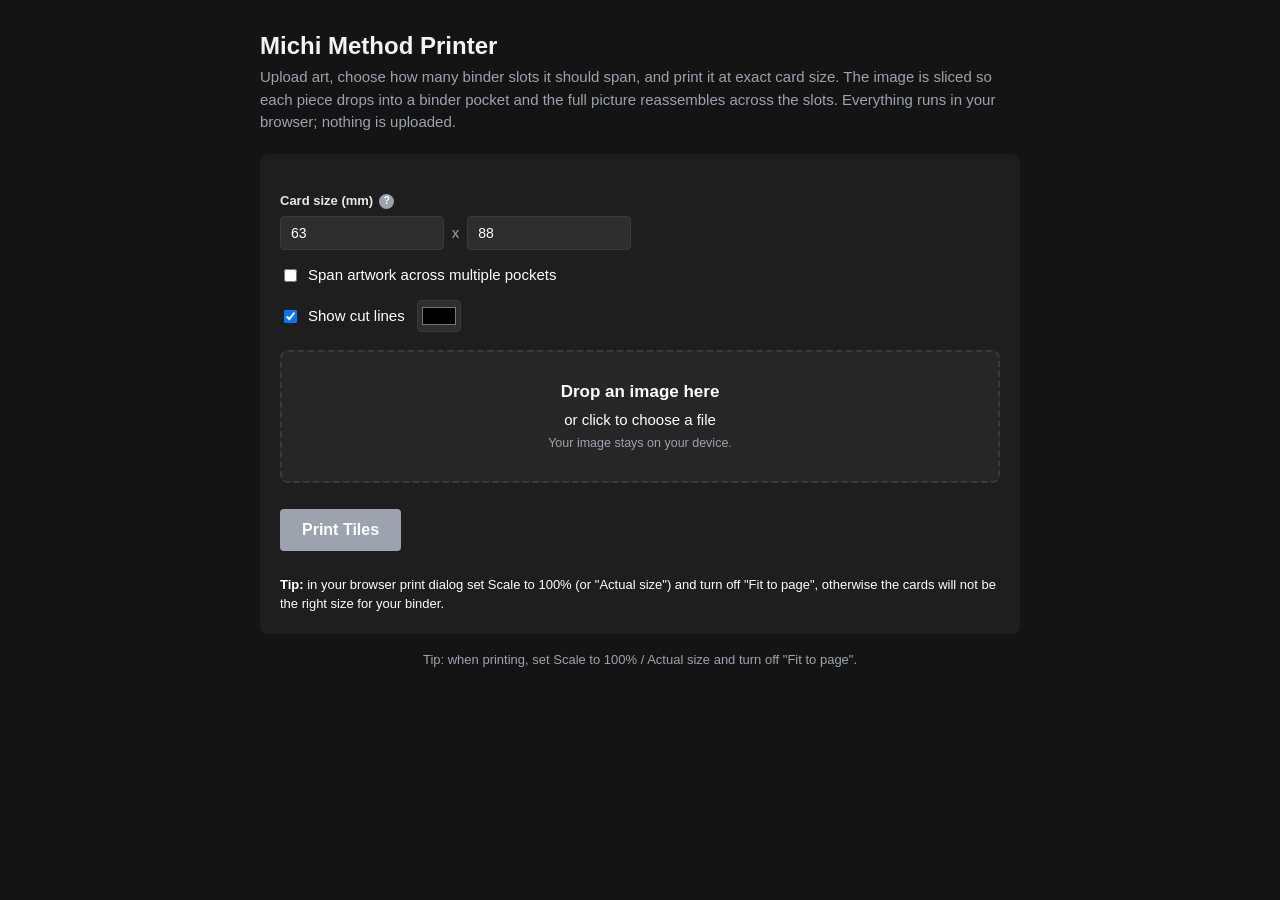
<file: index.html>
<!DOCTYPE html>
<html lang="en">
<head>
	<meta charset="utf-8">
	<meta name="viewport" content="width=device-width, initial-scale=1">
	<title>Michi Method Printer</title>
	<meta name="description" content="Slice an image into Pokemon-card-sized tiles for binder slots and print at exact size.">
	<!-- Same assets the WordPress plugin ships. This page is a standalone host
	     (e.g. GitHub Pages) so folks can try the tool without WordPress. -->
	<link rel="stylesheet" href="michi-method/assets/css/michi.css">
	<style>
		body {
			font-family: -apple-system, BlinkMacSystemFont, "Segoe UI", Roboto, Helvetica, Arial, sans-serif;
			margin: 0;
			padding: 32px 16px 64px;
			background: #141414;
			color: #f3f4f6;
		}
		.page-header {
			max-width: 760px;
			margin: 0 auto 20px;
		}
		.page-header h1 {
			margin: 0 0 6px;
			font-size: 24px;
		}
		.page-header p {
			margin: 0;
			color: #9ca3af;
			font-size: 15px;
			line-height: 1.5;
		}
		/* The tool renders its own card (background, padding, radius), so this
		   is just a centering wrapper. */
		.card {
			max-width: 760px;
			margin: 0 auto;
		}
		.page-footer {
			max-width: 760px;
			margin: 18px auto 0;
			color: #9ca3af;
			font-size: 13px;
			text-align: center;
		}
		@media print {
			.page-header,
			.page-footer {
				display: none;
			}
			body {
				background: #fff;
				padding: 0;
			}
			.card {
				margin: 0;
				max-width: none;
			}
		}
	</style>
</head>
<body>
	<div class="page-header">
		<h1>Michi Method Printer</h1>
		<p>
			Upload art, choose how many binder slots it should span, and print it at exact card size.
			The image is sliced so each piece drops into a binder pocket and the full picture
			reassembles across the slots. Everything runs in your browser; nothing is uploaded.
		</p>
	</div>

	<div class="card">
		<div id="michi-method-app" class="michi-method"
			data-default-cols="3"
			data-default-rows="1"
			data-card-width-mm="63"
			data-card-height-mm="88"
			data-vgap-mm="2"
			data-hgap-mm="2"
			data-mark-color="black"
			data-default-units="mm">
			<noscript>This tool requires JavaScript to be enabled in your browser.</noscript>
		</div>
	</div>

	<div class="page-footer">
		Tip: when printing, set Scale to 100% / Actual size and turn off "Fit to page".
	</div>

	<script src="michi-method/assets/js/michi.js"></script>
</body>
</html>
</file>
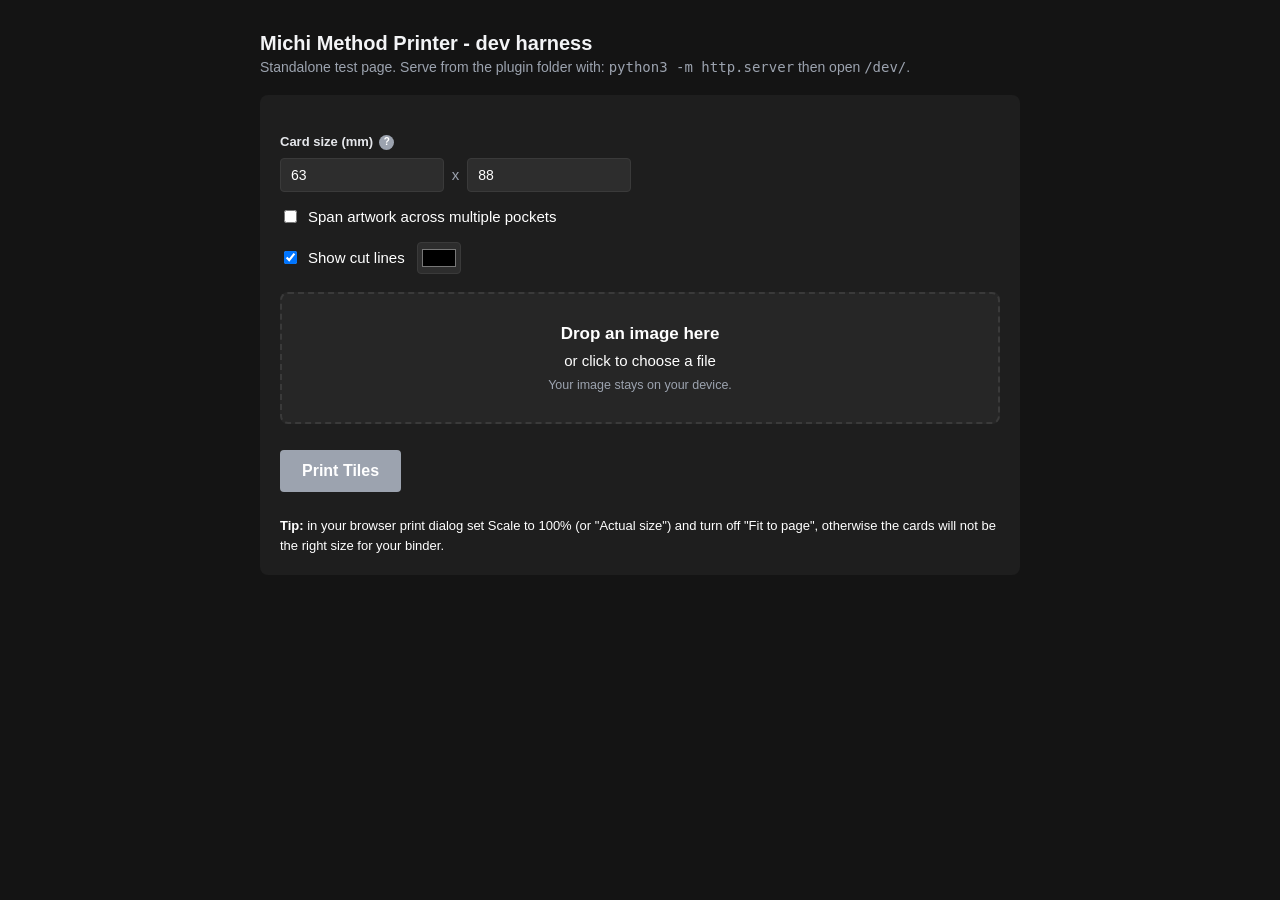
<file: michi-method/dev/index.html>
<!DOCTYPE html>
<html lang="en">
<head>
	<meta charset="utf-8">
	<meta name="viewport" content="width=device-width, initial-scale=1">
	<title>Michi Method Printer - dev harness</title>
	<!-- Same assets the WordPress plugin ships. This harness only reproduces the
	     container markup that michi-method.php would output, so you can develop
	     and test the whole tool without a WordPress install. -->
	<link rel="stylesheet" href="../assets/css/michi.css">
	<style>
		/* Harness-only chrome; not part of the plugin. */
		body {
			font-family: -apple-system, BlinkMacSystemFont, "Segoe UI", Roboto, Helvetica, Arial, sans-serif;
			margin: 0;
			padding: 32px 16px;
			background: #141414;
			color: #f3f4f6;
		}
		.dev-header {
			max-width: 760px;
			margin: 0 auto 20px;
			color: #f3f4f6;
		}
		.dev-header h1 {
			margin: 0 0 4px;
			font-size: 20px;
		}
		.dev-header p {
			margin: 0;
			color: #9ca3af;
			font-size: 14px;
		}
		/* The tool renders its own card (background, padding, radius), so this
		   is just a centering wrapper. */
		.dev-card {
			max-width: 760px;
			margin: 0 auto;
		}
		@media print {
			/* Hide the harness chrome so only the plugin's print output shows. */
			.dev-card {
				margin: 0;
				max-width: none;
			}
			.dev-header {
				display: none;
			}
		}
	</style>
</head>
<body>
	<div class="dev-header">
		<h1>Michi Method Printer - dev harness</h1>
		<p>Standalone test page. Serve from the plugin folder with: <code>python3 -m http.server</code> then open <code>/dev/</code>.</p>
	</div>

	<div class="dev-card">
		<!-- This mirrors exactly what michi_method_render_container() outputs. -->
		<div id="michi-method-app" class="michi-method"
			data-default-cols="3"
			data-default-rows="1"
			data-card-width-mm="63"
			data-card-height-mm="88"
			data-vgap-mm="2"
			data-hgap-mm="2"
			data-mark-color="black"
			data-default-units="mm">
			<noscript>This tool requires JavaScript to be enabled in your browser.</noscript>
		</div>
	</div>

	<script src="../assets/js/michi.js"></script>
</body>
</html>
</file>
<file: michi-method/assets/css/michi.css>
/* Michi Method Printer styles.
 * Screen UI + print layout. The .mm-print-root is hidden on screen and the
 * .mm-tool is hidden when printing.
 */

.michi-method {
	/* Theme tokens. Defaults are tuned to match the host site (dark
	 * GeneratePress/Elementor). Override any of these in WordPress
	 * (Appearance > Customize > Additional CSS) to retheme the tool. */
	--mm-bg: #1e1e1e;            /* the tool's own card background */
	--mm-text: #ffffff;          /* main text (matches his body text) */
	--mm-label: #e5e7eb;         /* labels, control text, stepper values */
	--mm-muted: #9ca3af;         /* hints, secondary text */
	--mm-surface: #2d2d2d;       /* inputs, buttons, steppers */
	--mm-surface-alt: #262626;   /* loaded preview panel */
	--mm-dropzone-bg: #262626;   /* empty dropzone */
	--mm-paper: #ffffff;         /* artwork backdrop (preview canvas / print) */
	--mm-border: #3a3a3a;
	--mm-accent: #1e73be;        /* highlights, primary buttons (his GP accent) */
	--mm-accent-hover: #0093d7;  /* hover/focus (his link blue) */
	--mm-accent-contrast: #ffffff;
	--mm-radius: 4px;            /* controls (flat, like his site) */
	--mm-radius-lg: 8px;         /* panels, the card */
	--mm-font: inherit;          /* falls back to the theme font */
	--mm-max-width: 760px;
	box-sizing: border-box;
	max-width: var(--mm-max-width);
	margin: 0 auto;
	padding: 20px;
	background: var(--mm-bg);
	border-radius: var(--mm-radius-lg);
	color: var(--mm-text);
	font-family: var(--mm-font);
	font-size: 15px;
	line-height: 1.45;
}

.michi-method *,
.michi-method *::before,
.michi-method *::after {
	box-sizing: border-box;
}

/* ---- Dropzone ---- */
.mm-dropzone {
	border: 2px dashed var(--mm-border);
	border-radius: var(--mm-radius-lg);
	padding: 28px 20px;
	text-align: center;
	cursor: pointer;
	background: var(--mm-dropzone-bg);
	transition: border-color 0.15s ease, background 0.15s ease;
}

.mm-dropzone:hover,
.mm-dropzone:focus-visible,
.mm-dropzone.is-dragover {
	border-color: var(--mm-accent);
	background: var(--mm-surface);
	outline: none;
}

.mm-dropzone-inner {
	display: flex;
	flex-direction: column;
	gap: 4px;
	pointer-events: none;
}

.mm-dropzone-inner strong {
	font-size: 17px;
}

.mm-dropzone-inner small {
	color: var(--mm-muted);
}

.mm-file-input {
	display: none;
}

/* ---- Controls ---- */
.mm-controls {
	display: grid;
	grid-template-columns: repeat(2, minmax(0, 1fr));
	gap: 14px 18px;
	margin: 18px 0;
}

.mm-field {
	display: flex;
	flex-direction: column;
	gap: 6px;
}

.mm-field--wide {
	grid-column: 1 / -1;
}

.mm-label {
	font-weight: 600;
	font-size: 13px;
	color: var(--mm-label);
}


.mm-help {
	position: relative;
	display: inline-flex;
	margin-left: 6px;
	vertical-align: middle;
}

.mm-help-icon {
	display: inline-flex;
	align-items: center;
	justify-content: center;
	width: 15px;
	height: 15px;
	border-radius: 50%;
	background: #9ca3af;
	color: #fff;
	font-size: 10px;
	font-weight: 700;
	cursor: help;
}

.mm-tooltip {
	position: absolute;
	bottom: calc(100% + 8px);
	left: 50%;
	transform: translateX(-50%);
	z-index: 20;
	width: max-content;
	max-width: 220px;
	padding: 7px 10px;
	border-radius: 6px;
	background: #111827;
	color: #f9fafb;
	font-size: 12px;
	font-weight: 400;
	line-height: 1.35;
	text-align: left;
	white-space: normal;
	opacity: 0;
	visibility: hidden;
	transition: opacity 0.12s ease;
	pointer-events: none;
}

.mm-tooltip::after {
	content: "";
	position: absolute;
	top: 100%;
	left: 50%;
	transform: translateX(-50%);
	border: 5px solid transparent;
	border-top-color: #111827;
}

.mm-help:hover .mm-tooltip,
.mm-help:focus-within .mm-tooltip {
	opacity: 1;
	visibility: visible;
}

.mm-inline {
	display: flex;
	align-items: center;
	gap: 8px;
}

.mm-x {
	color: var(--mm-muted);
}

.mm-num,
.mm-select {
	width: 100%;
	padding: 8px 10px;
	border: 1px solid var(--mm-border);
	border-radius: var(--mm-radius);
	font-size: 14px;
	background: var(--mm-surface);
	color: var(--mm-text);
}

.mm-num {
	min-width: 0;
}

.mm-range {
	flex: 1;
	min-width: 0;
}

.mm-range-value {
	min-width: 42px;
	text-align: right;
	font-variant-numeric: tabular-nums;
	color: var(--mm-label);
}

.mm-presets {
	display: flex;
	flex-wrap: wrap;
	gap: 6px;
}

.mm-preset {
	padding: 7px 12px;
	border: 1px solid var(--mm-border);
	border-radius: 999px;
	background: var(--mm-surface);
	color: var(--mm-label);
	cursor: pointer;
	font-size: 13px;
}

.mm-preset:hover {
	border-color: var(--mm-accent);
}

.mm-preset.is-active {
	background: var(--mm-accent);
	border-color: var(--mm-accent);
	color: var(--mm-accent-contrast);
}

.mm-checkline {
	display: flex;
	align-items: center;
	gap: 8px;
	cursor: pointer;
}

.mm-cutline-control {
	display: flex;
	align-items: center;
	gap: 12px;
}

.mm-color {
	width: 44px;
	height: 32px;
	padding: 2px;
	border: 1px solid var(--mm-border);
	border-radius: var(--mm-radius);
	background: var(--mm-surface);
	cursor: pointer;
}

/* ---- Spanning (merge pockets) controls ---- */
.mm-span-controls {
	display: flex;
	flex-wrap: wrap;
	gap: 6px;
	align-items: center;
}

.mm-span-btn {
	padding: 7px 12px;
	border: 1px solid var(--mm-border);
	border-radius: var(--mm-radius);
	background: var(--mm-surface);
	cursor: pointer;
	font-size: 13px;
	color: var(--mm-label);
}

.mm-span-btn:hover:not(:disabled) {
	border-color: var(--mm-accent);
}

.mm-span-btn.is-active {
	background: var(--mm-accent);
	border-color: var(--mm-accent);
	color: var(--mm-accent-contrast);
}

.mm-span-btn:disabled {
	opacity: 0.5;
	cursor: not-allowed;
}

.mm-span-hint {
	flex-basis: 100%;
	color: var(--mm-muted);
	font-size: 12px;
}

/* ---- Preview ---- */
.mm-preview {
	margin: 0 0 18px;
	border-radius: var(--mm-radius-lg);
	display: flex;
	flex-direction: column;
	justify-content: center;
	align-items: center;
	gap: 8px;
}

/* Once an image is loaded the box becomes the preview panel. */
.michi-method.has-image .mm-preview {
	position: relative;
	padding: 12px;
	border: 1px solid var(--mm-border);
	background: var(--mm-surface-alt);
	min-height: 120px;
}

.mm-change-btn {
	position: absolute;
	top: 10px;
	right: 10px;
	z-index: 2;
	padding: 6px 12px;
	border: 1px solid var(--mm-border);
	border-radius: var(--mm-radius);
	background: var(--mm-surface);
	color: var(--mm-label);
	font-size: 13px;
	cursor: pointer;
	box-shadow: 0 1px 3px rgba(0, 0, 0, 0.1);
}

.mm-change-btn:hover {
	border-color: var(--mm-accent);
	color: var(--mm-accent);
}

.mm-rotate-bar {
	display: none;
	position: absolute;
	top: 10px;
	left: 10px;
	z-index: 2;
	gap: 6px;
}

.michi-method.has-image .mm-rotate-bar {
	display: flex;
}

.mm-rotate-btn {
	width: 32px;
	height: 32px;
	border-radius: var(--mm-radius);
	border: 1px solid var(--mm-border);
	background: var(--mm-surface);
	color: var(--mm-label);
	font-size: 18px;
	line-height: 1;
	cursor: pointer;
	display: flex;
	align-items: center;
	justify-content: center;
	box-shadow: 0 1px 3px rgba(0, 0, 0, 0.1);
}

.mm-rotate-btn:hover {
	border-color: var(--mm-accent);
	color: var(--mm-accent);
}

.mm-rotate-btn .mm-icon {
	display: block;
}

/* The dropzone is the empty state and fills the combined box. */
.mm-preview .mm-dropzone {
	width: 100%;
}

.michi-method.has-image .mm-preview .mm-dropzone {
	display: none;
}

.mm-preview-empty {
	color: var(--mm-muted);
}

.mm-zoom-bar {
	display: none;
	align-items: center;
	gap: 12px;
	width: 100%;
	max-width: 420px;
}

.michi-method.has-image .mm-zoom-bar {
	display: flex;
}

.mm-zoom-bar .mm-label {
	white-space: nowrap;
}

.mm-zoom-bar .mm-inline {
	flex: 1;
}

.mm-grid-stage {
	position: relative;
	display: inline-block;
	line-height: 0;
}

.michi-method.has-image .mm-grid-stage {
	/* Reserve room for the edge steppers. */
	margin: 0 52px 48px 0;
}

.mm-preview-canvas {
	display: none;
	max-width: 100%;
	box-shadow: 0 1px 4px rgba(0, 0, 0, 0.15);
	background: var(--mm-paper);
	cursor: grab;
	touch-action: none;
}

/* ---- Grid edge steppers (+/- columns and rows) ---- */
.mm-stepper {
	display: none;
	position: absolute;
	align-items: center;
	gap: 4px;
	background: var(--mm-surface);
	border: 1px solid var(--mm-border);
	border-radius: 999px;
	padding: 4px;
	box-shadow: 0 1px 4px rgba(0, 0, 0, 0.12);
	line-height: 1;
}

.michi-method.has-image .mm-stepper {
	display: flex;
}

.mm-stepper--cols {
	flex-direction: column;
	top: 50%;
	left: 100%;
	transform: translate(8px, -50%);
}

.mm-stepper--rows {
	flex-direction: row;
	left: 50%;
	top: 100%;
	transform: translate(-50%, 8px);
}

.mm-step-label {
	font-size: 11px;
	color: var(--mm-muted);
	font-weight: 600;
}

.mm-step-btn {
	width: 26px;
	height: 26px;
	border-radius: 50%;
	border: 1px solid var(--mm-border);
	background: var(--mm-surface);
	color: var(--mm-label);
	cursor: pointer;
	font-size: 16px;
	line-height: 1;
	padding: 0;
	display: flex;
	align-items: center;
	justify-content: center;
}

.mm-step-btn:hover {
	border-color: var(--mm-accent);
	color: var(--mm-accent);
}

.mm-step-value {
	min-width: 18px;
	text-align: center;
	font-variant-numeric: tabular-nums;
	font-weight: 600;
	color: var(--mm-label);
}

.mm-preview-canvas.is-dragging {
	cursor: grabbing;
}

.mm-preview-canvas.is-selecting {
	cursor: crosshair;
}

.mm-preview-hint {
	display: none;
	color: var(--mm-muted);
	font-size: 12px;
}

.michi-method.has-image .mm-preview-hint {
	display: block;
}

/* ---- Resolution / quality badge ---- */
.mm-quality {
	margin: 0 0 16px;
	padding: 10px 14px;
	border-radius: var(--mm-radius-lg);
	border: 1px solid transparent;
	display: flex;
	flex-direction: column;
	gap: 3px;
	font-size: 13px;
}

.mm-quality strong {
	font-size: 14px;
}

.mm-quality-detail {
	opacity: 0.85;
}

.mm-quality--info {
	background: #f1f5f9;
	border-color: #e2e8f0;
	color: #334155;
}

.mm-quality--good {
	background: #ecfdf5;
	border-color: #a7f3d0;
	color: #065f46;
}

.mm-quality--fair {
	background: #eff6ff;
	border-color: #bfdbfe;
	color: #1e40af;
}

.mm-quality--warn {
	background: #fffbeb;
	border-color: #fde68a;
	color: #92400e;
}

.mm-quality--low {
	background: #fef2f2;
	border-color: #fecaca;
	color: #991b1b;
}

/* ---- Actions / tips ---- */
.mm-actions {
	display: flex;
	gap: 10px;
}

.mm-when-image {
	display: none;
}

.michi-method.has-image .mm-when-image {
	display: inline-block;
}

.mm-print-btn {
	padding: 12px 22px;
	border: none;
	border-radius: var(--mm-radius);
	background: var(--mm-accent);
	color: var(--mm-accent-contrast);
	font-size: 16px;
	font-weight: 600;
	cursor: pointer;
}

.mm-print-btn:hover:not(:disabled),
.mm-print-btn:focus-visible:not(:disabled) {
	background: var(--mm-accent-hover);
}

.mm-print-btn:disabled {
	background: #9ca3af;
	cursor: not-allowed;
}

.mm-reset-btn {
	padding: 12px 18px;
	border: 1px solid var(--mm-border);
	border-radius: var(--mm-radius);
	background: var(--mm-surface);
	color: var(--mm-label);
	font-size: 14px;
	cursor: pointer;
}

.mm-reset-btn:hover {
	border-color: var(--mm-accent-hover);
}

.mm-print-note {
	margin: 24px 0 0;
	font-size: 13px;
	line-height: 1.5;
	color: var(--mm-text);
}

@media (max-width: 540px) {
	.mm-controls {
		grid-template-columns: 1fr;
	}
}

/* ---- Print output (hidden on screen) ---- */
.mm-print-root {
	display: none;
}

.mm-tile-canvas {
	position: absolute;
	display: block;
}

@media screen {
	.mm-print-root {
		display: none !important;
	}
}

@media print {
	/* Hide the entire page except our print root. */
	body * {
		visibility: hidden !important;
	}

	.michi-method .mm-print-root,
	.michi-method .mm-print-root * {
		visibility: visible !important;
	}

	.michi-method {
		max-width: none;
		margin: 0;
		padding: 0;
		background: none;
		border-radius: 0;
	}

	.mm-tool {
		display: none !important;
	}

	/* Normal-flow inline-block layout so the fragmentation engine honors
	   break-inside on each tile. (Flex + absolute positioning made browsers
	   ignore break-inside and split/misrender tiles.) */
	.mm-print-root {
		display: block !important;
		position: static;
		font-size: 0; /* kill inline-block whitespace gaps between tiles */
	}

	.mm-tile {
		display: inline-block;
		vertical-align: top;
		position: relative;
		page-break-inside: avoid;
		break-inside: avoid;
		overflow: visible;
	}

	.mm-cut-line {
		position: absolute;
		box-sizing: border-box;
		border: 0.2mm solid #000;
		background: transparent;
		pointer-events: none;
		-webkit-print-color-adjust: exact;
		print-color-adjust: exact;
	}

	@page {
		margin: 8mm;
	}
}
</file>
